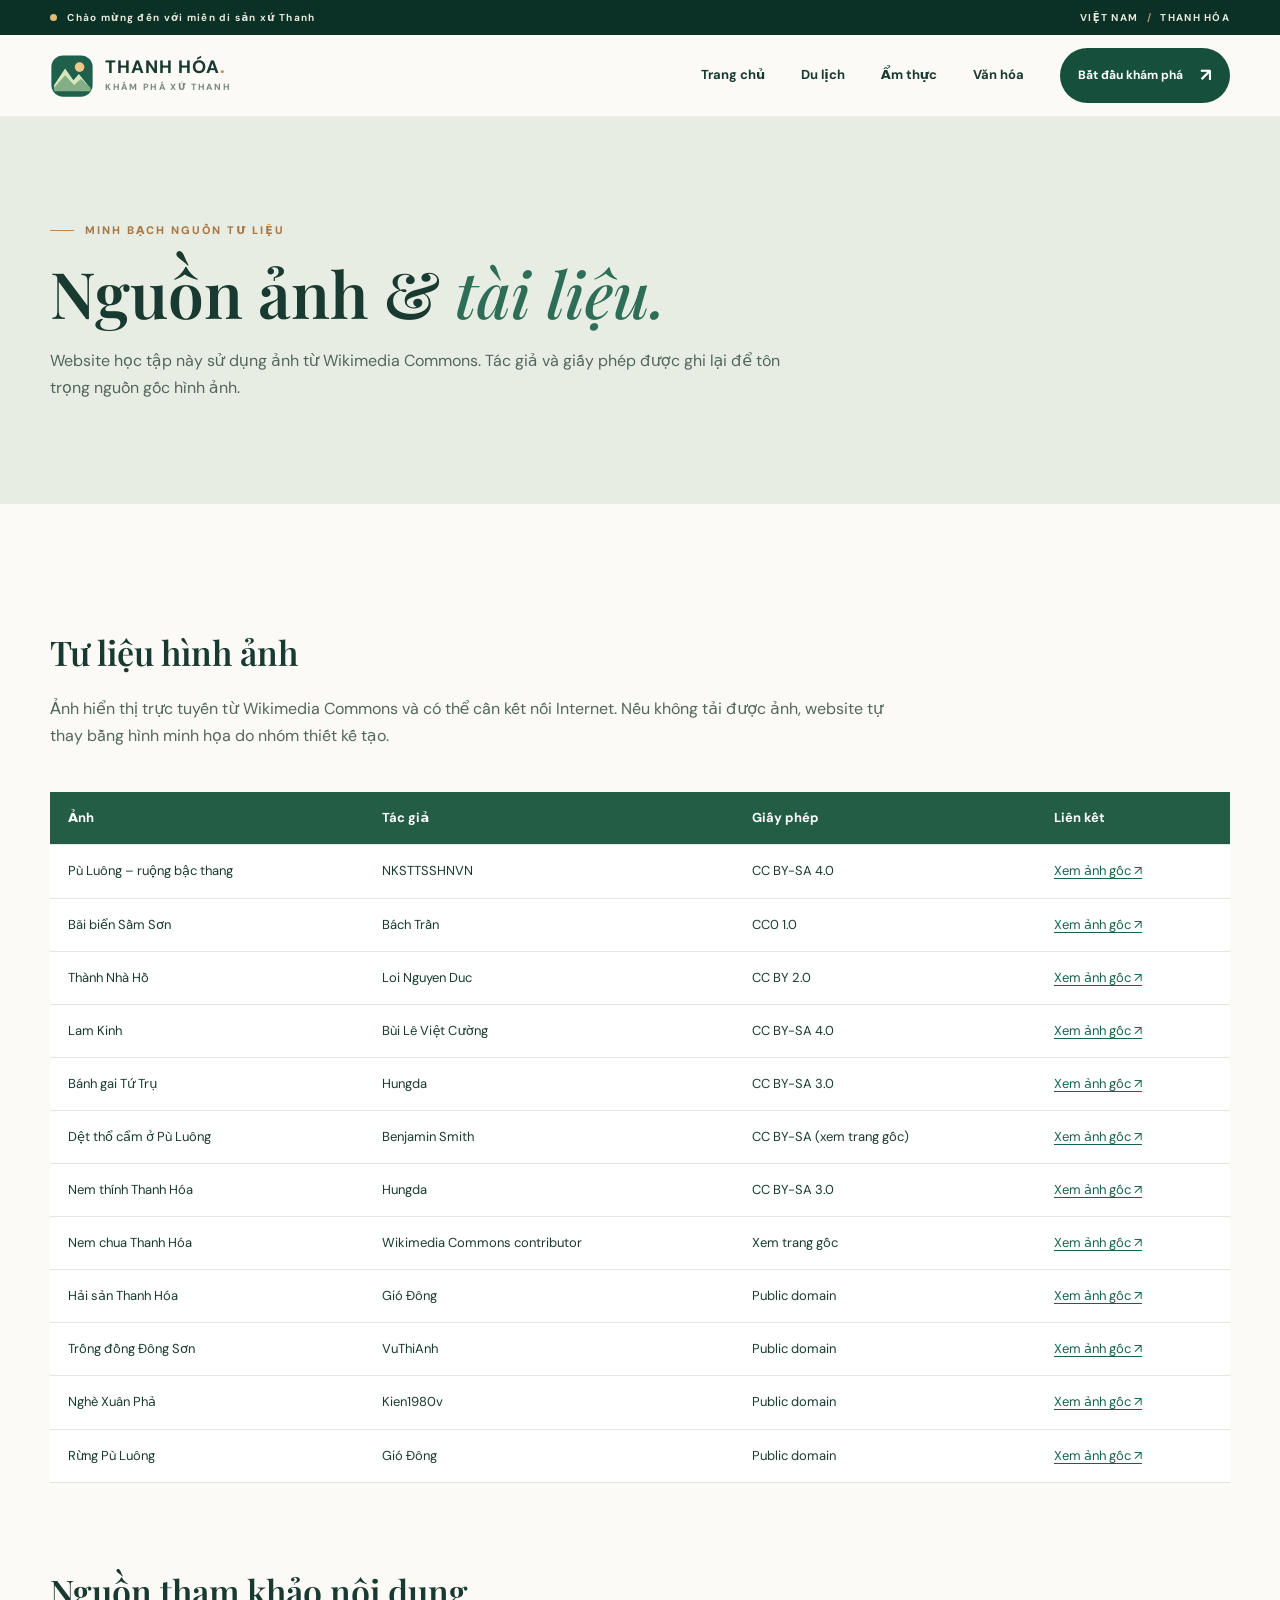
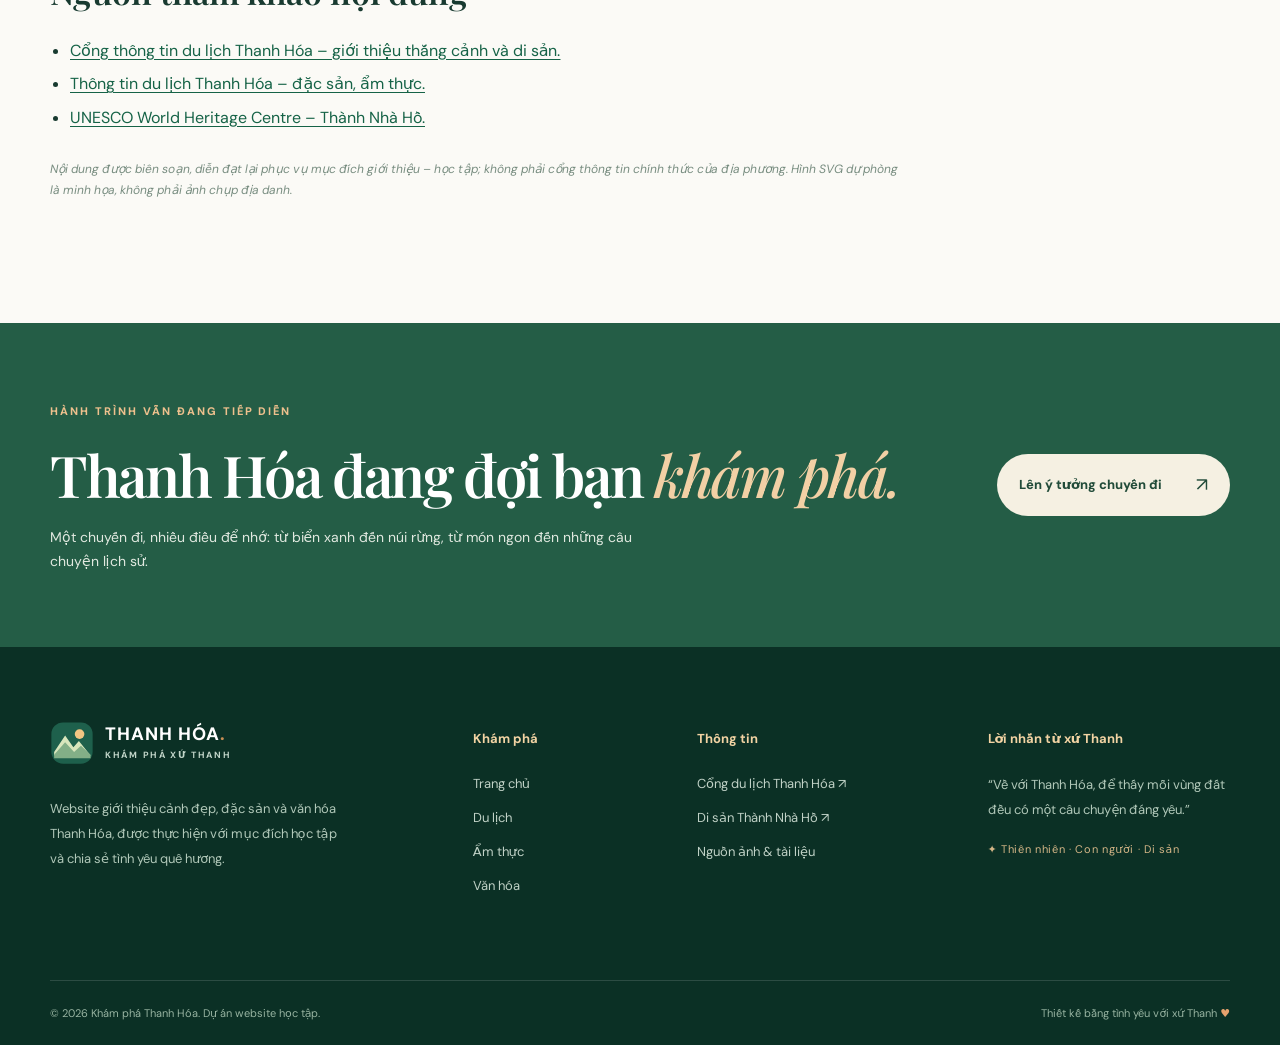
<file: nguon-anh.html>
<!doctype html><html lang="vi"><head><meta charset="utf-8"><meta name="viewport" content="width=device-width,initial-scale=1"><meta name="theme-color" content="#174f3d"><meta name="description" content="Khám phá vẻ đẹp Thanh Hóa qua thiên nhiên, du lịch, ẩm thực và văn hóa xứ Thanh."><link rel="icon" type="image/svg+xml" href="assets/logo.svg"><link rel="stylesheet" href="assets/style.css"><title>Nguồn ảnh &amp; tư liệu | Khám phá Thanh Hóa</title></head><body><div class="utility-bar"><div class="wrap utility-inner"><span><span class="utility-dot"></span> Chào mừng đến với miền di sản xứ Thanh</span><span>VIỆT NAM <span class="utility-separator">/</span> THANH HÓA</span></div></div>
<header class="site-header" id="site-header"><div class="wrap nav-shell"><a class="brand" href="index.html" aria-label="Về trang chủ Khám phá Thanh Hóa"><img src="assets/logo.svg" alt="" width="44" height="44"><span class="brand-text"><strong>THANH HÓA<span class="brand-period">.</span></strong><small>KHÁM PHÁ XỨ THANH</small></span></a><nav class="main-nav" id="main-nav" aria-label="Điều hướng chính"><a href="index.html" class="nav-link " >Trang chủ</a><a href="du-lich.html" class="nav-link " >Du lịch</a><a href="am-thuc.html" class="nav-link " >Ẩm thực</a><a href="van-hoa.html" class="nav-link " >Văn hóa</a><a class="nav-cta" href="du-lich.html">Bắt đầu khám phá <span aria-hidden="true">↗</span></a></nav><button class="menu-toggle" type="button" aria-label="Mở menu" aria-expanded="false" aria-controls="main-nav"><span></span><span></span><span></span></button></div></header><main id="main-content"><section class="credits-hero"><div class="wrap"><span class="eyebrow"><span class="kicker-line"></span>MINH BẠCH NGUỒN TƯ LIỆU</span><h1>Nguồn ảnh &amp; <em>tài liệu.</em></h1><p>Website học tập này sử dụng ảnh từ Wikimedia Commons. Tác giả và giấy phép được ghi lại để tôn trọng nguồn gốc hình ảnh.</p></div></section><section class="section credits-section"><div class="wrap"><h2>Tư liệu hình ảnh</h2><p>Ảnh hiển thị trực tuyến từ Wikimedia Commons và có thể cần kết nối Internet. Nếu không tải được ảnh, website tự thay bằng hình minh họa do nhóm thiết kế tạo.</p><div class="table-scroll"><table><thead><tr><th>Ảnh</th><th>Tác giả</th><th>Giấy phép</th><th>Liên kết</th></tr></thead><tbody><tr><td>Pù Luông – ruộng bậc thang</td><td>NKSTTSSHNVN</td><td>CC BY-SA 4.0</td><td><a href="https://commons.wikimedia.org/wiki/File:Ruộng_bậc_thang_Pù_Luông_1_-_NKS.jpg" target="_blank" rel="noopener noreferrer">Xem ảnh gốc ↗</a></td></tr><tr><td>Bãi biển Sầm Sơn</td><td>Bách Trần</td><td>CC0 1.0</td><td><a href="https://commons.wikimedia.org/wiki/File:Bãi_biển_Sầm_Sơn_chụp_từ_hòn_Cổ_Giải.jpg" target="_blank" rel="noopener noreferrer">Xem ảnh gốc ↗</a></td></tr><tr><td>Thành Nhà Hồ</td><td>Loi Nguyen Duc</td><td>CC BY 2.0</td><td><a href="https://commons.wikimedia.org/wiki/File:Ho_dynasty%27s_citadel,_Vietnam.jpg" target="_blank" rel="noopener noreferrer">Xem ảnh gốc ↗</a></td></tr><tr><td>Lam Kinh</td><td>Bùi Lê Việt Cường</td><td>CC BY-SA 4.0</td><td><a href="https://commons.wikimedia.org/wiki/File:Lam_Kinh.jpg" target="_blank" rel="noopener noreferrer">Xem ảnh gốc ↗</a></td></tr><tr><td>Bánh gai Tứ Trụ</td><td>Hungda</td><td>CC BY-SA 3.0</td><td><a href="https://commons.wikimedia.org/wiki/File:Banh_gai_Tu_Tru_-_a_Vietnamese_traditional_dumpling_(1).JPG" target="_blank" rel="noopener noreferrer">Xem ảnh gốc ↗</a></td></tr><tr><td>Dệt thổ cẩm ở Pù Luông</td><td>Benjamin Smith</td><td>CC BY-SA (xem trang gốc)</td><td><a href="https://commons.wikimedia.org/wiki/File:Pù_Luông_-_03.jpg" target="_blank" rel="noopener noreferrer">Xem ảnh gốc ↗</a></td></tr><tr><td>Nem thính Thanh Hóa</td><td>Hungda</td><td>CC BY-SA 3.0</td><td><a href="https://commons.wikimedia.org/wiki/File:Nem_thính_Thanh_Hóa.JPG" target="_blank" rel="noopener noreferrer">Xem ảnh gốc ↗</a></td></tr><tr><td>Nem chua Thanh Hóa</td><td>Wikimedia Commons contributor</td><td>Xem trang gốc</td><td><a href="https://commons.wikimedia.org/wiki/File:Nem_chua_Thanh_Hoa.jpg" target="_blank" rel="noopener noreferrer">Xem ảnh gốc ↗</a></td></tr><tr><td>Hải sản Thanh Hóa</td><td>Gió Đông</td><td>Public domain</td><td><a href="https://commons.wikimedia.org/wiki/File:Ẩm_thực_Thanh_Hoá.JPG" target="_blank" rel="noopener noreferrer">Xem ảnh gốc ↗</a></td></tr><tr><td>Trống đồng Đông Sơn</td><td>VuThiAnh</td><td>Public domain</td><td><a href="https://commons.wikimedia.org/wiki/File:DongSonBronzeDrum.JPG" target="_blank" rel="noopener noreferrer">Xem ảnh gốc ↗</a></td></tr><tr><td>Nghè Xuân Phả</td><td>Kien1980v</td><td>Public domain</td><td><a href="https://commons.wikimedia.org/wiki/File:Nghè_Xuân_Phả.jpg" target="_blank" rel="noopener noreferrer">Xem ảnh gốc ↗</a></td></tr><tr><td>Rừng Pù Luông</td><td>Gió Đông</td><td>Public domain</td><td><a href="https://commons.wikimedia.org/wiki/File:Pu_Luong_01.JPG" target="_blank" rel="noopener noreferrer">Xem ảnh gốc ↗</a></td></tr></tbody></table></div><h2>Nguồn tham khảo nội dung</h2><ul class="reference-list"><li><a href="https://visitthanhhoa.vn/vi/introduction" target="_blank" rel="noopener noreferrer">Cổng thông tin du lịch Thanh Hóa – giới thiệu thắng cảnh và di sản.</a></li><li><a href="https://thanhhoatourism.vnptit3.vn/vi/introduction" target="_blank" rel="noopener noreferrer">Thông tin du lịch Thanh Hóa – đặc sản, ẩm thực.</a></li><li><a href="https://whc.unesco.org/en/list/1358/" target="_blank" rel="noopener noreferrer">UNESCO World Heritage Centre – Thành Nhà Hồ.</a></li></ul><p class="fineprint">Nội dung được biên soạn, diễn đạt lại phục vụ mục đích giới thiệu – học tập; không phải cổng thông tin chính thức của địa phương. Hình SVG dự phòng là minh họa, không phải ảnh chụp địa danh.</p></div></section></main><section class="prefooter"><div class="wrap prefooter-inner"><div><span class="eyebrow light">HÀNH TRÌNH VẪN ĐANG TIẾP DIỄN</span><h2>Thanh Hóa đang đợi bạn <em>khám phá.</em></h2><p>Một chuyến đi, nhiều điều để nhớ: từ biển xanh đến núi rừng, từ món ngon đến những câu chuyện lịch sử.</p></div><a class="btn btn-cream" href="du-lich.html">Lên ý tưởng chuyến đi <span>↗</span></a></div></section>
<footer class="site-footer"><div class="wrap"><div class="footer-grid"><div class="footer-about"><a class="brand brand-footer" href="index.html"><img src="assets/logo.svg" alt="" width="44" height="44"><span class="brand-text"><strong>THANH HÓA<span class="brand-period">.</span></strong><small>KHÁM PHÁ XỨ THANH</small></span></a><p>Website giới thiệu cảnh đẹp, đặc sản và văn hóa Thanh Hóa, được thực hiện với mục đích học tập và chia sẻ tình yêu quê hương.</p></div><div><h3>Khám phá</h3><a href="index.html">Trang chủ</a><a href="du-lich.html">Du lịch</a><a href="am-thuc.html">Ẩm thực</a><a href="van-hoa.html">Văn hóa</a></div><div><h3>Thông tin</h3><a href="https://visitthanhhoa.vn/" target="_blank" rel="noopener noreferrer">Cổng du lịch Thanh Hóa ↗</a><a href="https://whc.unesco.org/en/list/1358/" target="_blank" rel="noopener noreferrer">Di sản Thành Nhà Hồ ↗</a><a href="nguon-anh.html">Nguồn ảnh & tài liệu</a></div><div><h3>Lời nhắn từ xứ Thanh</h3><p>“Về với Thanh Hóa, để thấy mỗi vùng đất đều có một câu chuyện đáng yêu.”</p><div class="footer-social"><span aria-hidden="true">✦</span> Thiên nhiên · Con người · Di sản</div></div></div><div class="footer-bottom"><span>© <span id="year">2026</span> Khám phá Thanh Hóa. Dự án website học tập.</span><span>Thiết kế bằng tình yêu với xứ Thanh <span class="heart">♥</span></span></div></div></footer><button class="back-top" id="back-top" type="button" aria-label="Lên đầu trang">↑</button><script src="assets/script.js" defer></script></body></html>
</file>
<file: assets/style.css>
@import url('https://fonts.googleapis.com/css2?family=DM+Sans:wght@400;500;600;700;800&family=Playfair+Display:ital,wght@0,500;0,600;0,700;1,500;1,600&display=swap');
:root{--green:#174f3d;--green-2:#2e6d58;--green-deep:#0b3025;--ink:#183a30;--body:#53665d;--cream:#fbfaf6;--paper:#f4f3ec;--sand:#e6dbc9;--gold:#d49b62;--white:#fff;--radius:20px;--shadow:0 18px 60px rgba(25,60,48,.09)}*{box-sizing:border-box}html{scroll-behavior:smooth;scroll-padding-top:110px}body{margin:0;background:var(--cream);color:var(--ink);font:400 16px/1.7 'DM Sans',system-ui,-apple-system,BlinkMacSystemFont,'Segoe UI',sans-serif;-webkit-font-smoothing:antialiased}body.menu-open{overflow:hidden}img{max-width:100%;display:block}a{color:inherit;text-decoration:none}button{font:inherit}button:focus-visible,a:focus-visible{outline:3px solid #d9a15f;outline-offset:4px}::selection{background:#dbb380;color:#18392e}.wrap{width:min(1180px,calc(100% - 64px));margin-inline:auto}.utility-bar{background:#0b3025;color:#e7e9dd;font-size:10px;font-weight:700;letter-spacing:.13em}.utility-inner{height:35px;display:flex;justify-content:space-between;align-items:center}.utility-dot{display:inline-block;width:7px;height:7px;background:#e5bb70;border-radius:50%;margin-right:7px}.utility-separator{color:#ae9872;padding:0 5px}.site-header{position:sticky;top:0;z-index:60;background:rgba(251,250,246,.96);backdrop-filter:blur(15px);-webkit-backdrop-filter:blur(15px);transition:box-shadow .25s;border-bottom:1px solid rgba(19,66,48,.06)}.site-header.has-shadow{box-shadow:0 8px 32px rgba(9,46,32,.09)}.nav-shell{height:81px;display:flex;align-items:center;justify-content:space-between;gap:30px}.brand{display:inline-flex;align-items:center;gap:11px;white-space:nowrap}.brand img{width:44px;height:44px}.brand-text{display:flex;flex-direction:column;line-height:1.1}.brand-text strong{font-weight:800;letter-spacing:.055em;font-size:18px}.brand-period{color:#c78e54}.brand-text small{font-size:9px;font-weight:700;letter-spacing:.19em;margin-top:6px;color:#77877d}.main-nav{display:flex;align-items:center;gap:36px}.nav-link{font-size:13px;font-weight:700;position:relative;transition:color .2s}.nav-link:hover,.nav-link.is-active{color:#b97d43}.nav-link.is-active:after{content:'';position:absolute;height:4px;width:4px;bottom:-12px;left:calc(50% - 2px);border-radius:50%;background:#c78e54}.nav-cta{display:flex;gap:17px;align-items:center;background:var(--green);padding:12px 18px;border-radius:100px;color:white;font-weight:700;font-size:12px;transition:transform .2s,background .2s}.nav-cta:hover,.btn:hover{transform:translateY(-3px)}.nav-cta:hover{background:#266d54}.nav-cta span{font-size:18px}.menu-toggle{display:none;width:44px;height:44px;border:1px solid #d6ded2;border-radius:12px;background:white;padding:12px;cursor:pointer}.menu-toggle span{display:block;height:2px;border-radius:2px;background:var(--green);margin:4px 0}.section{padding:105px 0}.eyebrow{color:#a97646;font-size:11px;letter-spacing:.18em;font-weight:800;display:inline-flex;align-items:center;gap:11px}.kicker-line{display:inline-block;width:24px;height:1px;background:#b98956}.section-title{font-family:'Playfair Display',Georgia,serif;font-size:clamp(35px,4.3vw,59px);line-height:1.18;letter-spacing:-.04em;font-weight:600;margin:19px 0 24px}.section-title em,h1 em,h2 em{font-family:'Playfair Display',Georgia,serif;color:var(--green-2);font-weight:500}.section-title.large{font-size:clamp(39px,5vw,70px)}p{margin:0 0 18px;color:var(--body)}.btn{display:inline-flex;align-items:center;justify-content:space-between;gap:34px;border-radius:100px;padding:15px 22px;font-size:13px;font-weight:800;transition:transform .25s,background .25s}.btn span{font-size:19px;font-weight:400}.btn-primary{background:var(--green);color:#fff}.btn-primary:hover{background:#2e755a}.text-link{font-size:13px;font-weight:800;display:inline-flex;align-items:center;gap:16px;color:var(--green);border-bottom:1px solid #a2b3a5;padding-bottom:7px}.text-link span{font-size:17px}.home-hero{position:relative;overflow:hidden;padding:83px 0 88px;background:#f9f8f2}.home-hero:before{content:'';position:absolute;width:620px;height:620px;border:1px solid rgba(142,161,128,.13);border-radius:50%;left:-435px;top:140px;box-shadow:0 0 0 70px rgba(142,161,128,.035)}.hero-grid{display:grid;grid-template-columns:51% 49%;align-items:center;min-height:645px;gap:5px}.hero-copy{position:relative;z-index:3;padding:15px 35px 35px 0}.hero-copy h1{font-family:'Playfair Display',Georgia,serif;font-size:clamp(58px,6.3vw,95px);line-height:1.09;letter-spacing:-.065em;margin:24px 0 31px;font-weight:600}.hero-copy h1 em{font-size:.72em;color:#a6784a;letter-spacing:-.06em}.hero-comma{color:#caa578}.hero-copy>p{max-width:455px;font-size:15px;line-height:1.94}.hero-actions{display:flex;align-items:center;gap:31px;margin-top:32px;flex-wrap:wrap}.hero-mini-note{display:flex;align-items:center;gap:14px;margin-top:56px;font-size:9px;letter-spacing:.16em;font-weight:800;line-height:1.75;color:#9d9f8d}.hero-mini-note strong{font-size:12px;color:#1c4f3e;letter-spacing:.03em}.mini-icon{display:grid;place-items:center;width:49px;height:49px;border:1px solid #dccbb7;border-radius:50%;font-size:24px;color:#bb955d}.hero-art{height:615px;position:relative}.hero-photo-main{position:absolute;left:14%;right:3%;top:4%;bottom:8%;border-radius:240px 240px 16px 16px;overflow:hidden;background:#c2cda4}.hero-photo{height:100%;width:100%;object-fit:cover}.hero-photo-main:after{content:'';position:absolute;inset:0;background:linear-gradient(180deg,transparent 58%,rgba(12,38,26,.3))}.photo-stamp{position:absolute;z-index:2;top:27px;right:34px;width:89px;height:89px;border:1px solid rgba(255,255,255,.85);border-radius:50%;color:#fff;display:flex;flex-direction:column;justify-content:center;align-items:center;transform:rotate(13deg);line-height:1.5;text-align:center;font-size:10px;font-weight:700;letter-spacing:.16em}.photo-stamp strong{font-size:9px}.hero-photo-secondary{position:absolute;z-index:2;left:-5%;bottom:0;width:245px;height:203px;padding:8px 8px 8px;background:white;box-shadow:0 21px 55px #1b3f3029;transform:rotate(-7deg)}.hero-thumb{width:100%;height:152px;object-fit:cover}.secondary-caption{height:35px;display:flex;align-items:center;justify-content:space-between;font-size:10px;font-weight:800;color:#5f7566;padding:1px 8px}.secondary-caption>span:first-child{color:#b58e5d}.floating-note{position:absolute;z-index:3;right:-5%;bottom:8%;background:#ead4af;color:#395544;transform:rotate(10deg);font-family:'Playfair Display',Georgia,serif;font-style:italic;font-size:16px;line-height:1.15;text-align:center;border-radius:50%;height:116px;width:116px;display:flex;flex-direction:column;justify-content:center;align-items:center;box-shadow:0 10px 35px #263b2714}.floating-note span{font-size:23px;margin-bottom:5px}.scroll-cue{position:absolute;bottom:23px;left:calc(50% - 62px);font-size:9px;letter-spacing:.17em;font-weight:800;color:#809183;display:flex;gap:14px;align-items:center}.scroll-cue span{font-size:19px;color:var(--green)}.intro-section{background:white}.intro-grid{display:grid;grid-template-columns:29% 71%;gap:15px}.intro-side{position:relative}.chapter-label{color:#8b9a88;font-size:10px;letter-spacing:.2em;font-weight:800}.intro-deco{font-family:Georgia,serif;font-size:220px;color:#eef2eb;line-height:1.2}.intro-main{max-width:790px}.intro-main .section-title{max-width:720px}.large-paragraph{font-size:20px;line-height:1.9;color:#486354}.intro-main>p:not(.large-paragraph){font-size:15px;max-width:660px}.intro-chips{display:flex;gap:13px;flex-wrap:wrap;margin-top:24px}.intro-chips span{border:1px solid #dfe8de;padding:7px 16px;border-radius:100px;font-size:11px;font-weight:700;color:#356d50;background:#f8fcf8}.topic-section{background:var(--paper)}.section-heading{display:flex;justify-content:space-between;align-items:end;gap:30px;margin-bottom:39px}.section-heading .section-title{margin-bottom:0}.section-heading>p{max-width:340px;margin:0 0 7px;font-size:14px}.topic-grid{display:grid;grid-template-columns:repeat(3,minmax(0,1fr));gap:19px}.topic-card{position:relative;height:475px;border-radius:14px;overflow:hidden;color:white;background:#5e7c62;isolation:isolate}.topic-image,.topic-overlay{position:absolute;inset:0}.topic-img{width:100%;height:100%;object-fit:cover;transition:transform .55s}.topic-overlay{z-index:1;background:linear-gradient(180deg,rgba(9,26,19,.22),transparent 33%,rgba(7,25,19,.8))}.topic-card:hover .topic-img{transform:scale(1.06)}.topic-number{position:absolute;z-index:2;left:24px;top:21px;font-size:11px;letter-spacing:.16em;font-weight:800}.topic-copy{position:absolute;z-index:2;bottom:28px;left:27px;right:24px}.topic-copy>span{font-size:10px;letter-spacing:.15em;font-weight:700;color:#d8e8da}.topic-copy h3{font-size:43px;font-family:'Playfair Display',Georgia,serif;margin:10px 0 0;font-weight:600;line-height:1.2;display:flex;align-items:center;justify-content:space-between}.topic-arrow{display:grid;place-items:center;width:45px;height:45px;border:1px solid #ffffff90;border-radius:50%;font:normal 22px 'DM Sans',sans-serif;transition:background .2s}.topic-card:hover .topic-arrow{background:#fff;color:#18412e}.featured-section{background:#fff}.feature-grid{display:grid;grid-template-columns:51% 1fr;gap:8.5%;align-items:center}.feature-photo{height:508px;position:relative}.feature-photo-img{width:100%;height:100%;object-fit:cover;border-radius:12px}.feature-index{position:absolute;right:-25px;bottom:24px;background:#f7f4e8;border-radius:8px;padding:24px 20px;font-size:11px;font-weight:800;letter-spacing:.12em;color:#476c54;display:flex;flex-direction:column;gap:6px}.feature-index b{font-family:'Playfair Display',Georgia,serif;font-size:36px;line-height:1}.feature-copy>p,.story-copy>p,.heritage-text>p{line-height:1.98;font-size:15px}.round-link{display:inline-flex;align-items:center;gap:15px;margin-top:17px;font-size:13px;font-weight:800}.round-arrow{width:51px;height:51px;border-radius:50%;display:grid;place-items:center;background:var(--green);color:white;font-size:22px;transition:transform .2s}.round-link:hover .round-arrow{transform:rotate(45deg)}.quote-band{padding:95px 0;background:#e7ece1}.quote-content{text-align:center;max-width:880px}.quote-content>span{font-size:45px;color:#b98e62}.quote-content p{font-family:'Playfair Display',Georgia,serif;font-size:clamp(27px,3.6vw,45px);line-height:1.55;letter-spacing:-.025em;color:#204f3e;margin:12px 0 23px}.quote-content small{font-size:10px;letter-spacing:.24em;font-weight:800;color:#82917f}.journal-section{background:#fff}.journal-grid{display:grid;grid-template-columns:repeat(3,minmax(0,1fr));gap:24px}.journal-photo{height:237px;overflow:hidden;border-radius:10px;background:#d3decc;margin-bottom:18px}.journal-photo img{height:100%;width:100%;object-fit:cover;transition:transform .3s}.journal-card:hover img{transform:scale(1.05)}.journal-tag{font-size:10px;font-weight:800;letter-spacing:.2em;color:#aa7849}.journal-card h3{font-size:25px;line-height:1.3;font-family:'Playfair Display',Georgia,serif;letter-spacing:-.03em;margin:12px 0}.journal-card p{font-size:13px;line-height:1.85}.journal-more{display:inline-flex;gap:12px;font-size:12px;font-weight:800;color:var(--green);margin-top:4px}.prefooter{background:#245d46;padding:73px 0;color:#fff}.prefooter-inner{display:flex;justify-content:space-between;align-items:center;gap:50px}.eyebrow.light{color:#edc08d}.prefooter h2{font:600 clamp(33px,4.5vw,58px)/1.2 'Playfair Display',Georgia,serif;letter-spacing:-.04em;margin:17px 0}.prefooter h2 em{color:#f2d0a5}.prefooter p{color:#e1e9e0;font-size:14px;max-width:600px;margin:0}.btn-cream{background:#f5f0e2;color:#214b39;white-space:nowrap}.site-footer{background:#0b3025;color:#fff;padding:74px 0 0}.footer-grid{display:grid;grid-template-columns:1.7fr .8fr 1.1fr 1.1fr;gap:48px;padding-bottom:70px}.brand-footer .brand-text strong{color:#fff}.brand-footer .brand-text small{color:#c2d5c9}.footer-about>p{margin-top:24px;max-width:290px}.site-footer p{color:#b1c8b9;line-height:1.9;font-size:13px}.footer-grid h3{font-size:13px;margin:7px 0 23px;color:#f2d3a3}.footer-grid>div:not(:first-child)>a{display:block;font-size:13px;margin-bottom:12px;color:#c0d1c6;transition:color .2s}.footer-grid a:hover{color:white}.footer-social{font-size:11px;letter-spacing:.06em;color:#d5b687;line-height:1.6}.footer-bottom{border-top:1px solid #ffffff23;padding:23px 0;color:#97b3a1;font-size:11px;display:flex;justify-content:space-between;gap:15px}.heart{color:#e6a26d}.back-top{position:fixed;z-index:65;bottom:24px;right:24px;width:46px;height:46px;border:none;border-radius:50%;background:var(--green);color:white;box-shadow:0 12px 35px #194d3d48;cursor:pointer;font-size:20px;opacity:0;visibility:hidden;transform:translateY(15px);transition:.25s}.back-top.is-visible{opacity:1;visibility:visible;transform:translateY(0)}.reveal{opacity:0;transform:translateY(18px);transition:opacity .7s,transform .7s}.reveal.is-revealed{opacity:1;transform:translateY(0)}
/* Sub-pages */
.subhero{position:relative;isolation:isolate;min-height:455px;background:#365d49;display:flex;align-items:center;color:white;overflow:hidden}.subhero-photo,.subhero-overlay{position:absolute;inset:0;z-index:-1}.subhero-img{width:100%;height:100%;object-fit:cover}.subhero-overlay{background:linear-gradient(90deg,rgba(7,42,28,.88) 0%,rgba(7,42,28,.64) 48%,rgba(7,42,28,.16) 100%)}.subhero-inner{padding:75px 0;position:relative;display:flex;align-items:end;justify-content:space-between}.subhero-inner>div{max-width:820px}.subhero-eyebrow{font-size:11px;letter-spacing:.23em;color:#edc691;font-weight:800}.subhero h1{font:600 clamp(53px,6vw,88px)/1.12 'Playfair Display',Georgia,serif;letter-spacing:-.05em;margin:15px 0 22px}.subhero h1 em{color:#e4c495}.subhero p{max-width:620px;color:#ecf2e9;font-size:15px;line-height:1.9}.hero-breadcrumb{display:flex;gap:12px;align-items:center;margin-top:37px;color:#d6e5dc;font-size:11px;font-weight:700}.hero-breadcrumb a:hover{text-decoration:underline}.hero-breadcrumb>span{color:#c09b6a}.subhero-num{font:500 15px 'Playfair Display',Georgia,serif;white-space:nowrap;color:#fff6}.sub-intro{background:#fff;padding-top:95px;padding-bottom:78px}.sub-intro-grid{display:grid;grid-template-columns:1fr 1fr;gap:75px}.sub-intro .section-title{max-width:490px}.sub-intro-grid>div:last-child{padding-top:38px}.sub-intro p{font-size:16px;line-height:1.9}.destinations-section,.culture-section,.food-section{background:var(--paper)}.filter-row{display:flex;gap:10px;flex-wrap:wrap;margin-bottom:34px}.filter-btn{border:1px solid #d6e0d5;background:transparent;color:#5c7565;border-radius:100px;padding:8px 22px;cursor:pointer;font-size:12px;font-weight:800;transition:.2s}.filter-btn:hover{border-color:var(--green)}.filter-btn.is-selected{background:var(--green);color:white;border-color:var(--green)}.destination-grid{display:grid;grid-template-columns:repeat(3,1fr);gap:22px}.destination-card{background:white;border-radius:13px;overflow:hidden;border:1px solid #e5e9df;box-shadow:0 4px 15px #1a482b09;transition:transform .25s}.destination-card:hover{transform:translateY(-5px)}.destination-card[hidden]{display:none!important}.destination-img{height:235px;position:relative;overflow:hidden;background:#aec9bc}.destination-img img{width:100%;height:100%;object-fit:cover;transition:transform .4s}.destination-card:hover .destination-img img{transform:scale(1.05)}.destination-tag{position:absolute;left:16px;bottom:15px;background:#fffffff0;color:#215340;padding:6px 12px;border-radius:5px;font-size:10px;font-weight:800}.destination-info{padding:23px 24px 25px}.destination-top{display:flex;justify-content:space-between;align-items:center;font-size:9px;letter-spacing:.13em;font-weight:800;color:#9b987e}.destination-top span span{color:#cc9b68}.destination-arrow{font-size:21px;color:#3f7a5c}.destination-info h3{font:600 29px/1.3 'Playfair Display',Georgia,serif;margin:6px 0 8px}.destination-info p{font-size:13px;line-height:1.85;margin:0}.no-results{text-align:center;margin:30px auto}.trip-tips{background:#fff}.tips-layout{display:grid;grid-template-columns:42% 1fr;gap:9%}.tips-lead>p{max-width:340px}.tips-list{border-top:1px solid #dde7dc}.tip-item{display:grid;grid-template-columns:55px 1fr;gap:20px;padding:23px 0;border-bottom:1px solid #dde7dc}.tip-item>span{font:600 22px 'Playfair Display',Georgia,serif;color:#b9946e}.tip-item h3{margin:0 0 5px;font-size:17px}.tip-item p{font-size:13px;margin:0}.food-grid{display:grid;grid-template-columns:repeat(2,minmax(0,1fr));gap:26px}.food-card{display:grid;grid-template-columns:46% 54%;min-height:268px;background:#fff;border-radius:12px;overflow:hidden}.food-img{position:relative;background:#e2d4bc}.food-img img{height:100%;width:100%;object-fit:cover}.food-deco{position:absolute;left:17px;top:8px;color:white;font-size:26px;text-shadow:0 0 8px #1a4427}.food-content{padding:25px 24px;align-self:center}.food-kind{color:#ae7e50;font-size:10px;letter-spacing:.14em;font-weight:800}.food-content h3{font:600 29px/1.24 'Playfair Display',Georgia,serif;margin:10px 0 12px}.food-content p{font-size:12.5px;margin:0;line-height:1.9}.story-section{background:#fff}.story-grid{display:grid;grid-template-columns:49% 1fr;gap:9%;align-items:center}.story-photo{height:500px;position:relative;background:#d9d1b5}.story-photo img{width:100%;height:100%;object-fit:cover;border-radius:13px}.story-stamp{position:absolute;right:-30px;top:25px;width:110px;height:110px;background:#285a42;border-radius:50%;display:flex;align-items:center;justify-content:center;text-align:center;font-size:11px;line-height:1.55;letter-spacing:.15em;font-weight:800;color:#fff;transform:rotate(12deg)}.mini-story{background:#f1efe7}.mini-story-grid{display:grid;grid-template-columns:repeat(3,1fr);gap:35px}.mini-story-item{padding:28px 26px 30px;border-top:2px solid #2a654d;background:#fff}.mini-story-item>span{font-size:10px;letter-spacing:.16em;color:#b88c60;font-weight:800}.mini-story-item h3{font:600 28px 'Playfair Display',Georgia,serif;margin:15px 0 10px}.mini-story-item p{font-size:13px;margin:0}.culture-grid{display:grid;grid-template-columns:repeat(2,1fr);gap:25px}.culture-card{background:#fff;border-radius:12px;overflow:hidden;display:grid;grid-template-columns:43% 57%;min-height:265px}.culture-image{overflow:hidden;background:#dfd5ba}.culture-image img{width:100%;height:100%;object-fit:cover}.culture-body{padding:27px 25px;align-self:center}.eyebrow-small{font-size:10px;letter-spacing:.18em;font-weight:800;color:#ae7f4d}.culture-body h3{font:600 29px/1.26 'Playfair Display',Georgia,serif;margin:12px 0}.culture-body p{font-size:13px;line-height:1.9;margin:0}.heritage-note{background:#fff}.heritage-layout{display:grid;grid-template-columns:1.07fr 1fr;align-items:center;gap:8%}.heritage-visual{height:476px;position:relative}.heritage-visual img{width:100%;height:100%;object-fit:cover;border-radius:10px}.heritage-photo-label{position:absolute;bottom:20px;left:23px;background:#fff9ef;padding:13px 16px;font-size:10px;letter-spacing:.12em;font-weight:800}.heritage-photo-label span{color:#b9946e}.credits-hero{background:#e8ede3;padding:95px 0 85px}.credits-hero h1{font:600 clamp(45px,5vw,72px)/1.2 'Playfair Display',Georgia,serif;margin:15px 0}.credits-hero h1 em{color:#2e6d58}.credits-hero p{max-width:740px}.credits-section h2{font:600 34px 'Playfair Display',Georgia,serif;margin:20px 0}.credits-section p{max-width:850px}.table-scroll{overflow:auto}.credits-section table{border-collapse:collapse;width:100%;min-width:700px;margin:25px 0 65px;background:#fff}.credits-section th{background:#245d46;color:white;text-align:left}.credits-section th,.credits-section td{padding:15px 18px;border-bottom:1px solid #e1e8df;font-size:13px}.credits-section td a,.reference-list a{color:#166347;text-decoration:underline;text-underline-offset:3px}.reference-list{padding-left:20px;line-height:2.1}.fineprint{font-size:12px;font-style:italic;color:#788d80;margin-top:25px}
@media(max-width:1100px){.hero-copy h1{font-size:clamp(53px,6vw,80px)}.hero-photo-secondary{left:-6%;width:205px;height:180px}.hero-thumb{height:132px}.floating-note{right:-2%}.main-nav{gap:20px}.food-content,.culture-body{padding:19px}.food-content h3,.culture-body h3{font-size:25px}.footer-grid{gap:30px}}@media(max-width:850px){.wrap{width:min(100% - 42px,650px)}.utility-inner>span:last-child{display:none}.nav-shell{height:72px}.menu-toggle{display:block;z-index:4}.main-nav{position:absolute;left:0;right:0;top:72px;background:var(--cream);display:flex;flex-direction:column;align-items:stretch;gap:0;padding:12px 25px 24px;box-shadow:0 22px 35px #10382621;opacity:0;visibility:hidden;transform:translateY(-10px);transition:.2s;max-height:calc(100dvh - 72px);overflow-y:auto}.main-nav.is-open{opacity:1;visibility:visible;transform:translateY(0)}.nav-link{padding:12px 3px;font-size:16px;border-bottom:1px solid #e6e9df}.nav-link.is-active:after{display:none}.nav-cta{margin-top:18px;justify-content:center}.home-hero{padding:60px 0}.hero-grid{grid-template-columns:1fr;gap:27px}.hero-copy{padding:0}.hero-copy h1{font-size:clamp(57px,9vw,83px)}.hero-mini-note{display:none}.hero-art{height:550px;max-width:580px;width:100%;margin-inline:auto}.hero-photo-main{left:12%;right:6%;top:2%;bottom:5%}.hero-photo-secondary{left:-1%}.floating-note{right:0}.scroll-cue{display:none}.intro-grid{grid-template-columns:1fr}.intro-side{display:none}.section{padding:75px 0}.section-title{font-size:clamp(37px,6vw,54px)}.topic-grid{grid-template-columns:repeat(3,1fr);gap:12px}.topic-card{height:305px}.topic-copy{left:14px;right:14px;bottom:17px}.topic-copy h3{font-size:26px}.topic-copy>span{font-size:8px}.topic-number{left:14px;top:17px}.topic-arrow{width:30px;height:30px;font-size:16px}.feature-grid,.story-grid,.heritage-layout{grid-template-columns:1fr;gap:45px}.feature-photo,.story-photo,.heritage-visual{height:430px}.feature-copy{max-width:650px}.journal-grid{grid-template-columns:repeat(2,1fr)}.journal-card:last-child{display:none}.prefooter-inner{flex-direction:column;align-items:flex-start;gap:30px}.footer-grid{grid-template-columns:repeat(2,1fr);gap:42px}.subhero{min-height:435px}.sub-intro-grid{grid-template-columns:1fr;gap:0}.sub-intro-grid>div:last-child{padding-top:5px}.destination-grid{grid-template-columns:repeat(2,1fr)}.tips-layout{grid-template-columns:1fr;gap:20px}.food-grid,.culture-grid{grid-template-columns:1fr}.food-card,.culture-card{min-height:255px}.mini-story-grid{grid-template-columns:1fr;gap:16px}}@media(max-width:560px){.wrap{width:calc(100% - 36px)}.brand img{width:40px;height:40px}.brand-text strong{font-size:16px}.brand-text small{font-size:8px}.home-hero{padding:45px 0 35px}.hero-copy h1{font-size:clamp(50px,12.5vw,76px)}.hero-copy h1 em{font-size:.69em}.hero-copy>p{font-size:14px}.hero-actions{gap:23px}.hero-art{height:410px}.hero-photo-main{left:13%;right:4%;bottom:6%}.hero-photo-secondary{width:155px;height:138px;bottom:0;left:-1%;padding:5px}.hero-thumb{height:101px}.secondary-caption{height:25px;font-size:8px}.floating-note{width:78px;height:78px;font-size:12px;right:-2%;bottom:6%}.floating-note span{font-size:13px}.photo-stamp{width:63px;height:63px;right:20px;top:20px;font-size:7px}.photo-stamp strong{font-size:7px}.section{padding:65px 0}.intro-main .large-paragraph{font-size:17px}.section-heading{display:block}.section-heading>p{margin-top:15px}.topic-grid{grid-template-columns:1fr;gap:14px}.topic-card{height:300px}.topic-copy{left:25px;right:25px;bottom:23px}.topic-copy h3{font-size:37px}.topic-copy>span{font-size:10px}.topic-number{left:25px}.topic-arrow{width:44px;height:44px;font-size:23px}.feature-photo,.story-photo,.heritage-visual{height:290px}.feature-index{right:8px;bottom:8px;padding:12px}.quote-band{padding:70px 0}.journal-grid{grid-template-columns:1fr}.journal-card:last-child{display:block}.journal-photo{height:245px}.prefooter{padding:55px 0}.footer-grid{grid-template-columns:1fr 1fr;gap:32px 20px}.footer-about{grid-column:1/-1}.footer-grid>div:last-child{grid-column:1/-1}.footer-bottom{flex-direction:column}.subhero{min-height:420px}.subhero-inner{padding:65px 0}.subhero h1{font-size:clamp(49px,12vw,68px)}.subhero p{font-size:14px}.subhero-num{display:none}.destination-grid{grid-template-columns:1fr}.destination-img{height:230px}.food-card,.culture-card{display:block}.food-img,.culture-image{height:255px}.food-content,.culture-body{padding:22px 24px 26px}.story-stamp{right:10px;width:85px;height:85px;font-size:9px}.section-title{font-size:clamp(34px,10vw,45px)}.intro-chips{gap:6px}.intro-chips span{font-size:10px;padding:5px 10px}}@media(prefers-reduced-motion:reduce){*,*:before,*:after{scroll-behavior:auto!important;transition:none!important;animation:none!important}.reveal{opacity:1!important;transform:none!important}}
</file>
